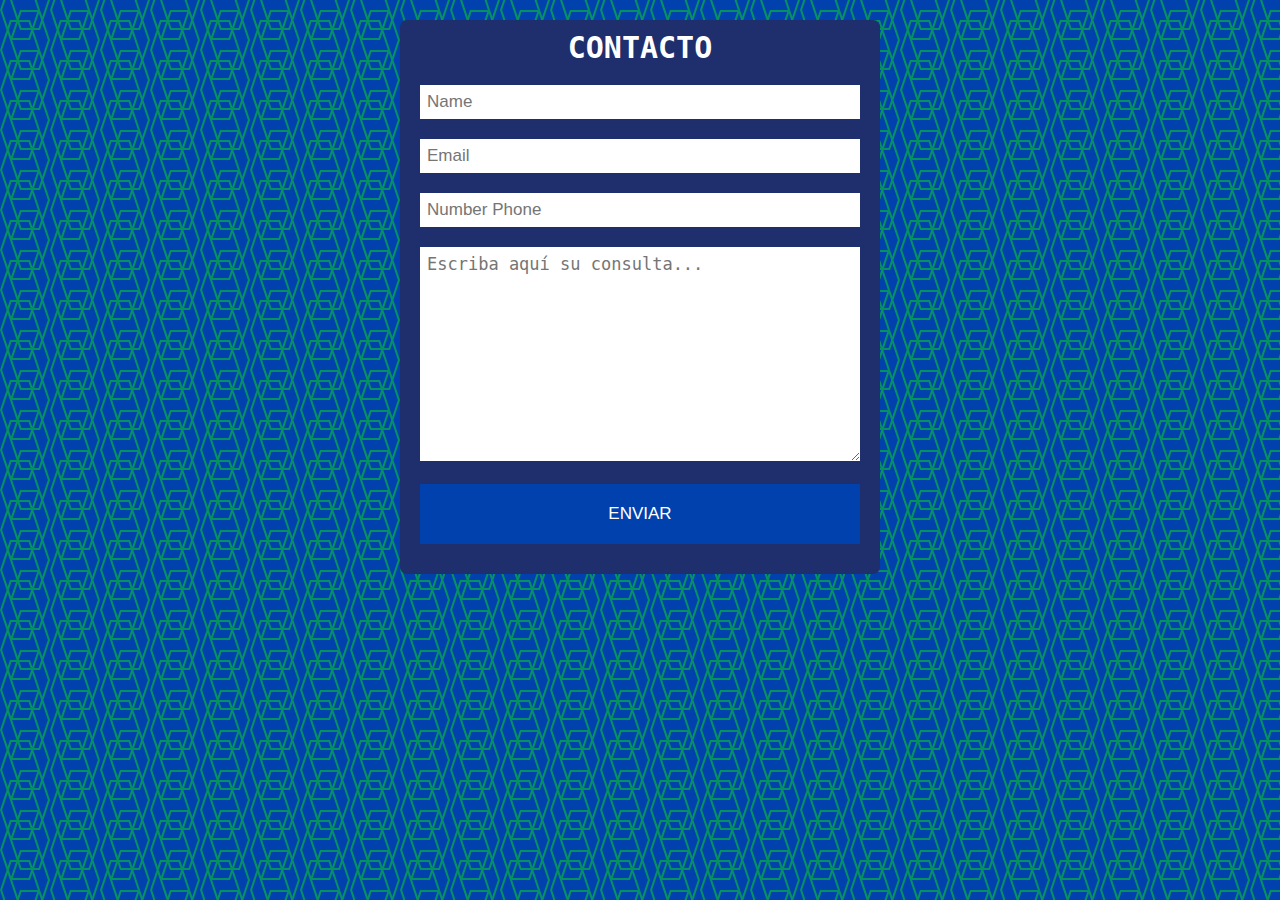
<file: formulario/formulario-contacto.html>
<!DOCTYPE html>
<html lang="es-AR">
<head>
    <meta charset="UTF-8">
    <meta name="viewport" content="width=device-width, initial-scale=1.0">
    <!--ICOON HEAD-->
    <link rel="shorcut icon" href="/img/icono.jpg">
    <!--CUSTOME CSS-->
    <link rel="stylesheet" href="styl.css">
    <title>ScreeNFT - Formulario Contacto</title>
</head>
<body>
  <form action="https://formsubmit.co/a37b210dceb93d6fcee6d9c58e7ec197" method="POST" >
      <h2>CONTACTO</h2>
      <input type="text" name="Name" placeholder="Name">
      <input type="email" name="Email" placeholder="Email">
      <input type="number" name="Number" placeholder="Number Phone">
      <textarea name="Consulta" id="" cols="30" rows="10" placeholder="Escriba aquí su consulta..."></textarea>
      <input type="submit" value="ENVIAR" id="boton">
  </form>
</body>
</html>
</file>
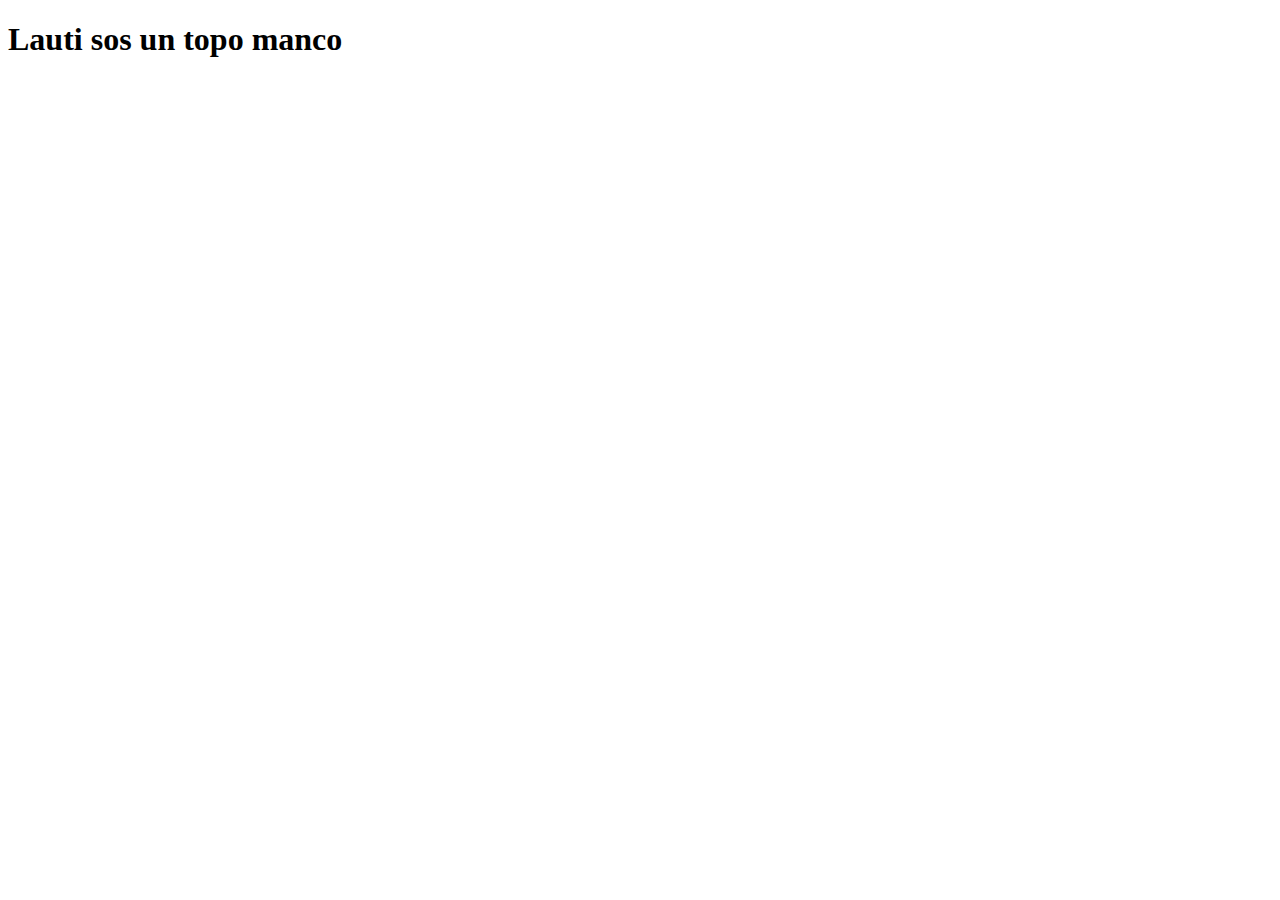
<file: Secciones HTML/QueEsUnAirdrop.html>
<!DOCTYPE html>
<html lang="en">
<head>
    <meta charset="UTF-8">
    <meta http-equiv="X-UA-Compatible" content="IE=edge">
    <meta name="viewport" content="width=device-width, initial-scale=1.0">
    <title>sScreeNFT - Como Funcion Un NFT</title>
</head>
<body>
    <h1>Lauti sos un topo manco</h1>
</body>
</html>
</file>
<file: formulario/styl.css>
body {
    background-color: #0041ae;
    background-image: url("data:image/svg+xml,%3Csvg xmlns='http://www.w3.org/2000/svg' width='50' height='40' viewBox='0 0 50 40'%3E%3Cg fill-rule='evenodd'%3E%3Cg fill='%230df700' fill-opacity='0.44'%3E%3Cpath d='M40 10L36.67 0h-2.11l3.33 10H20l-2.28 6.84L12.11 0H10l6.67 20H10l-2.28 6.84L2.11 10 5.44 0h-2.1L0 10l6.67 20-3.34 10h2.11l2.28-6.84L10 40h20l2.28-6.84L34.56 40h2.1l-3.33-10H40l2.28-6.84L47.89 40H50l-6.67-20L50 0h-2.1l-5.62 16.84L40 10zm1.23 10l-2.28-6.84L34 28h4.56l2.67-8zm-10.67 8l-2-6h-9.12l2 6h9.12zm-12.84-4.84L12.77 38h15.79l2.67-8H20l-2.28-6.84zM18.77 20H30l2.28 6.84L37.23 12H21.44l-2.67 8zm-7.33 2H16l-4.95 14.84L8.77 30l2.67-8z' /%3E%3C/g%3E%3C/g%3E%3C/svg%3E");
    background-attachment: fixed;
    margin: 0;
    font-family: monospace; 
}

form {
    width: 480px;
    margin: auto;
    background: #1f2e6d;
    padding: 10px 20px;
    box-sizing: border-box;
    margin-top: 20px;
    border-radius: 7px;
}

h2 {
    color: #fff;
    text-align: center;
    margin: 0;
    font-size: 30px;
    margin-bottom: 20px;
}

input, textarea {
    width: 100%;
    margin-bottom: 20px;
    padding: 7px;
    box-sizing: border-box;
    font-size: 17px;
    border: none;
}

#boton {
    background: #0041ae;
    color: #fff;
    padding: 20px;
}

#boton:hover {
    cursor: pointer;
}

@media (max-width:480px) {
    form {
        width: 100%;
    }
}
</file>
